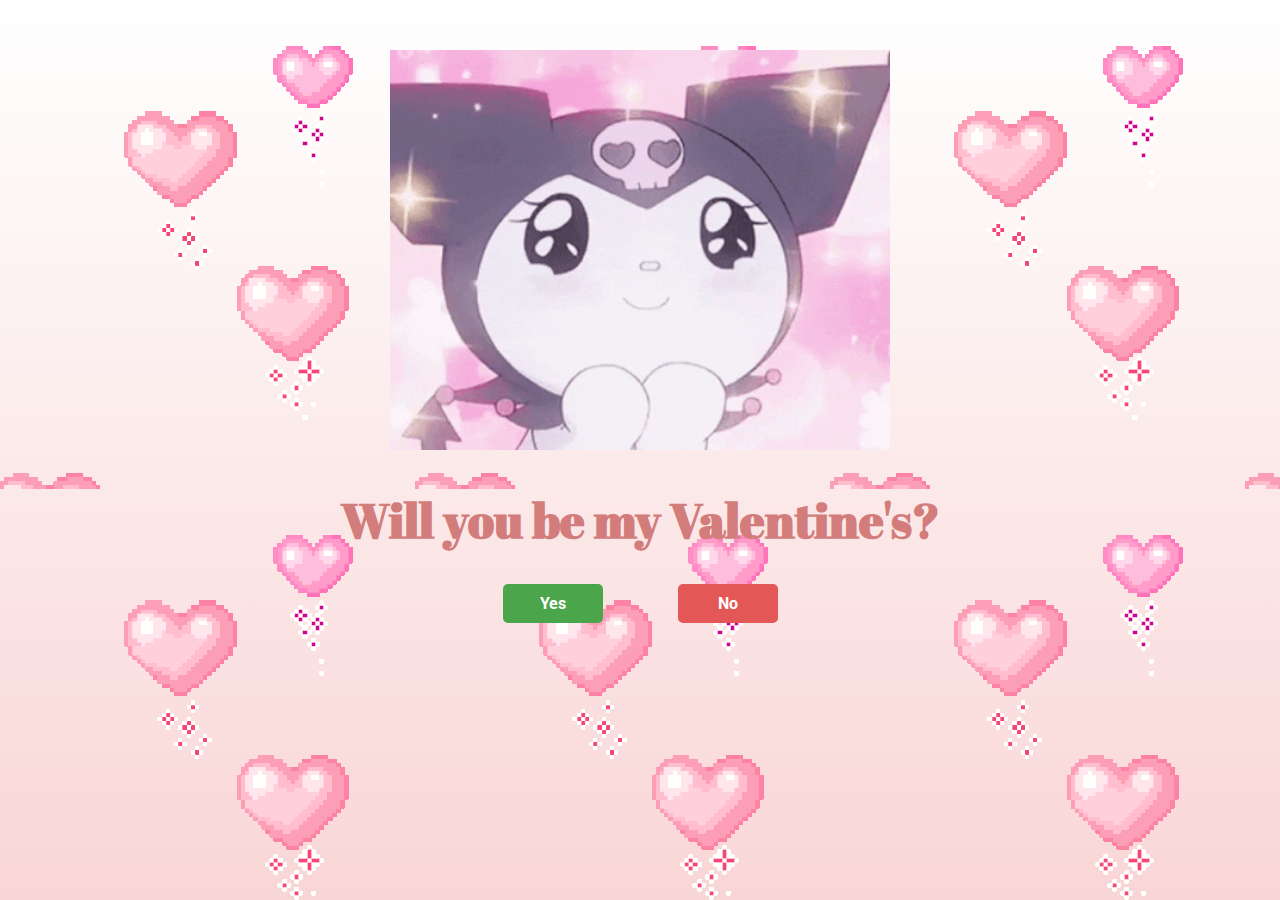
<file: index.html>
<!DOCTYPE html>
<html lang="en">
<head>
    <meta charset="UTF-8">
    <meta name="viewport" content="width=device-width, initial-scale=1.0">
    <title>will you be my valentine's?</title>

    <link rel="stylesheet" href="./assets/css/style.css">

</head>
<body>
    <main class="container">
        <img src="./assets/images/kuromi-plead.gif" id="kuromi-gif" alt="A cute gif of Kuromi"/>
        <h1>
            Will you be my Valentine's?
        </h1>
    </main>
    <div class="btn-container">
        <button id="yes-btn" onclick="window.location.href='yes.html'">Yes</button>
        <button id="no-btn">No</button>
    </div>

    <script src="script.js"></script>
</body>
</html>
</file>
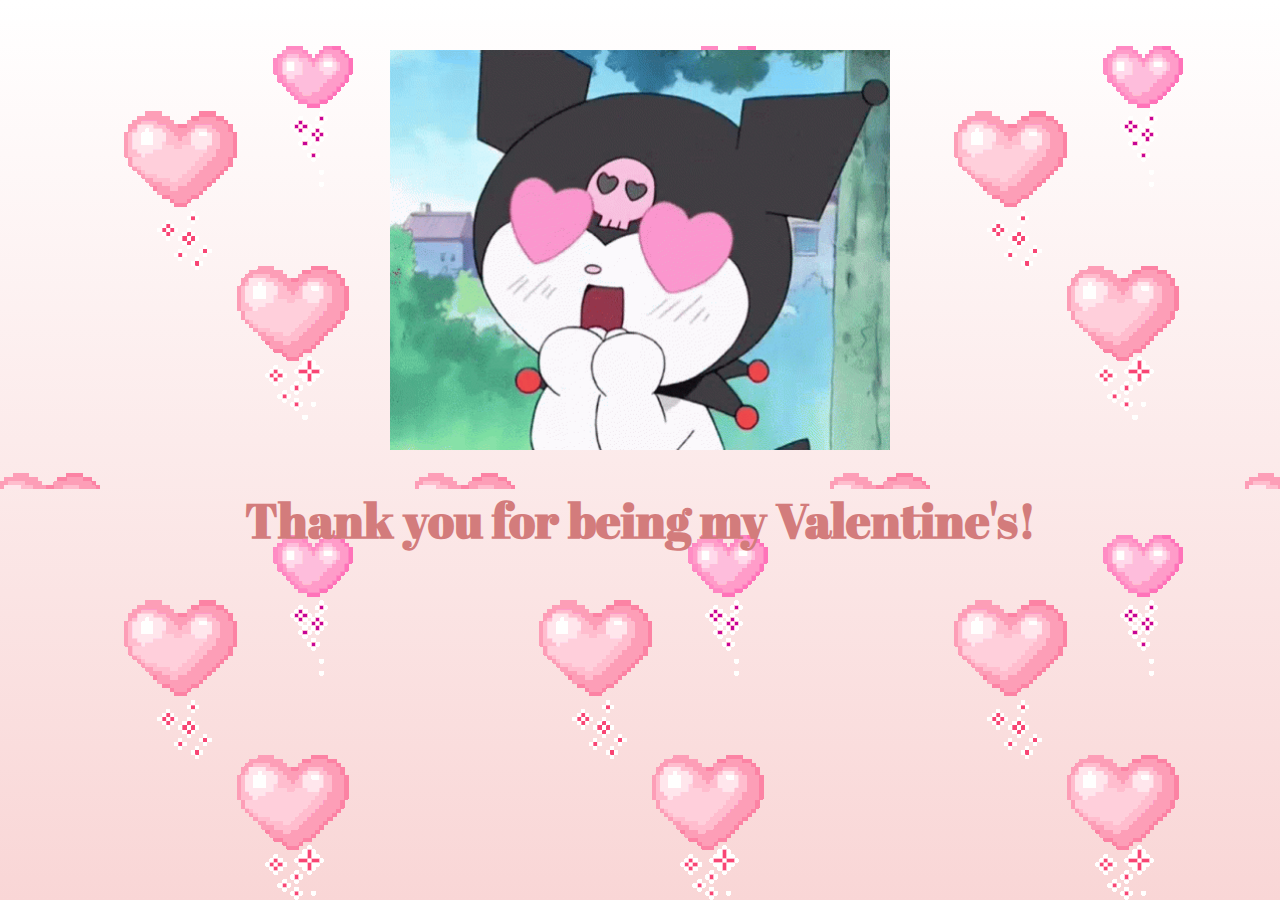
<file: yes.html>
<!DOCTYPE html>
<html lang="en">
<head>
    <meta charset="UTF-8">
    <meta name="viewport" content="width=device-width, initial-scale=1.0">
    <title>my valentine</title>
    
    <link rel="stylesheet" href="./assets/css/style.css">
</head>
<body>
    <main class="container">
        <img src="./assets/images/kuromi-happy.gif" id="kuromi-gif" alt="A cute gif of Kuromi"/>
        <h1>
            Thank you for being my Valentine's!
        </h1>
    </main>
    
</body>
</html>
</file>
<file: assets/css/style.css>
@import url('https://fonts.googleapis.com/css2?family=Abril+Fatface&family=Roboto:ital,wght@0,100..900;1,100..900&display=swap');


html, body {
    height: 100%;
    margin: 0;
    padding: 0;
}

body {
    display: flex;
    flex-direction: column;
    background: repeat url(../images/heart-love.gif), linear-gradient(#ffffff, #f9d6d6);   
     background-size: auto, cover; /*image repeat and gradient cover entire area */
    text-align: center;
    font-family: "Abril Fatface";
}

.container {
    max-width: 100%;
    margin: 50px auto 0 auto;
}

#kuromi-gif {
    width: 500px;
    height: 400px;
    object-fit: cover;
}

h1 {
    font-size: 3rem;
    color: #d37c7c;
}

.btn-container {
    display: flex;
    justify-content: center;
    gap: 75px;
}

button {
    border-radius: 5px;
    border-style: none;
    color: white;
    font-size: 1rem;
    font-family: "Roboto";
    font-weight: 700;
    cursor: pointer;
    min-width: 100px;
    max-width: 500px;
    padding: 10px 15px;
    transition: transform 0.3s ease;
}

button:hover {
    scale: 1.1;
}

#yes-btn {
    background-color: rgb(75, 165, 75);
    /* the point around which a transformation is applied */
    transform-origin: center top;
}

#no-btn {
    background-color: rgb(228, 87, 87);
}
</file>
